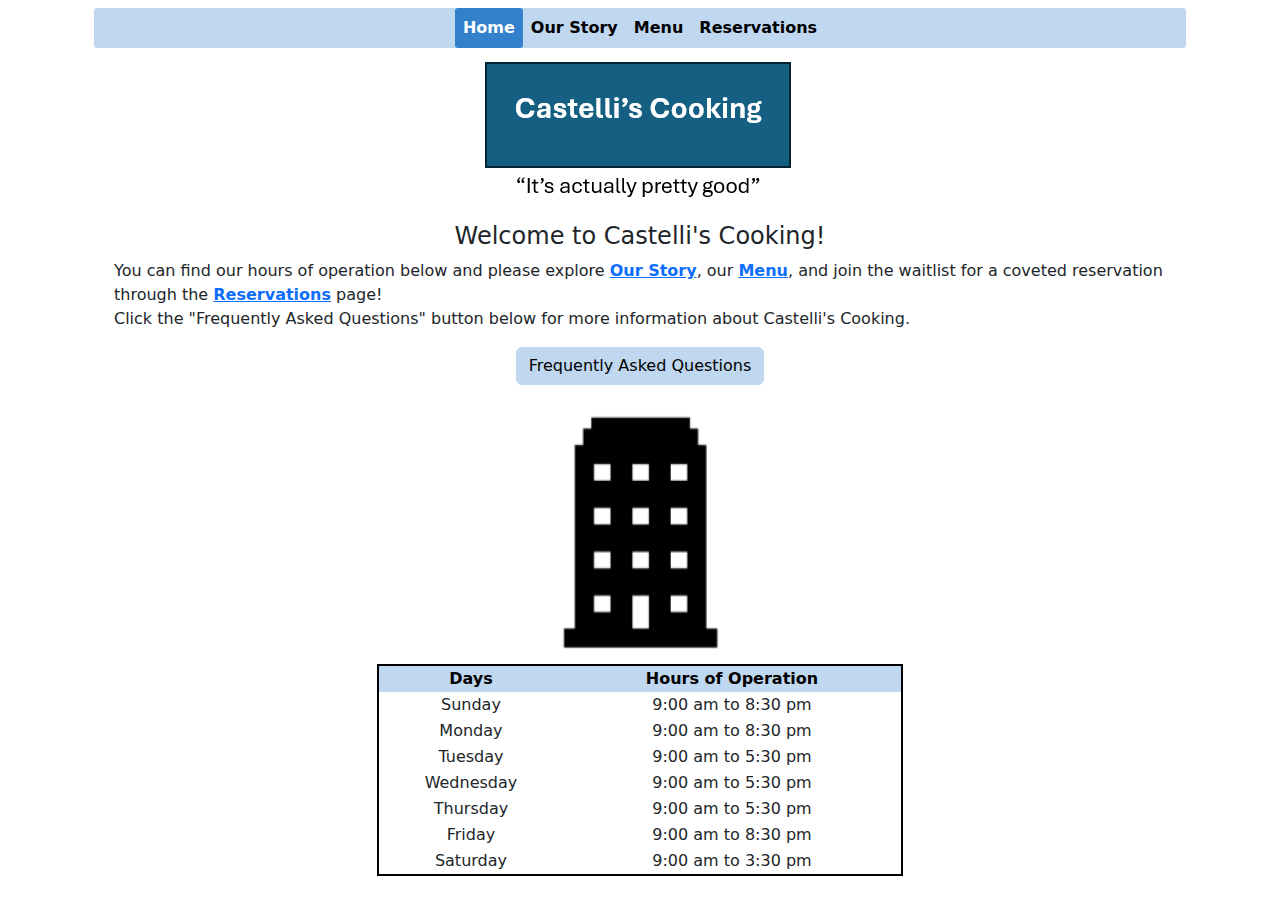
<file: index.html>
<!doctype html>
<html lang="en">
  <head>
    <meta charset="utf-8">
    <link rel="icon" href="images/Castelli_logo.png">
    <meta name="viewport" content="width=device-width, initial-scale=1">
    <title>Castelli's Cooking</title>
    <!-- Google tag (gtag.js) -->
<script async src="https://www.googletagmanager.com/gtag/js?id=G-WFZGSLWF8C"></script>
<script>
  window.dataLayer = window.dataLayer || [];
  function gtag(){dataLayer.push(arguments);}
  gtag('js', new Date());

  gtag('config', 'G-WFZGSLWF8C');
</script>
    <link href="https://cdn.jsdelivr.net/npm/bootstrap@5.3.3/dist/css/bootstrap.min.css" rel="stylesheet" integrity="sha384-QWTKZyjpPEjISv5WaRU9OFeRpok6YctnYmDr5pNlyT2bRjXh0JMhjY6hW+ALEwIH" crossorigin="anonymous">
    <link rel="stylesheet" type="text/css" href="css/home.css"/>
  </head>
  <body>
    <div class="container">
      <!--Found this on Bootstrap's site for Navigation bars https://getbootstrap.com/docs/5.3/components/navbar/-->
        <nav class="navbar navbar-expand-lg">
            <div class="container-fluid">
                <button class="navbar-toggler" type="button" data-bs-toggle="collapse" data-bs-target="#navbarSupportedContent" aria-controls="navbarSupportedContent" aria-expanded="false" aria-label="Toggle navigation">
                    <span class="navbar-toggler-icon"></span>
                  </button>
              <div class="collapse navbar-collapse" id="navbarSupportedContent">
                <ul class="navbar-nav me-auto mb-lg-0" style="margin:0 auto;">
                    <li class="nav-item">
                        <a class="nav-link active" aria-current="page" href="index.html">Home</a>
                      </li>
                    <li class="nav-item">
                    <a class="nav-link" href="story.html">Our Story</a>
                  </li>
                  <li class="nav-item">
                    <a class="nav-link" href="menu.html">Menu</a>
                  </li>
                  <li class="nav-item">
                    <a class="nav-link" href="reservations.html">Reservations</a>
                  </li>
                </ul>
              </div>
            </div>
          </nav>
  <div id="overallDiv">
    <div class="row">
        <div class="col-12">
            <img id="logoImage" src="images/WebsiteDesign_Logo.png" />
        </div>
    </div>
    <div class="row">
      <div class="col-12">
        <h4 style="text-align:center; margin-top:1em">Welcome to Castelli's Cooking!</h4>
        <p>You can find our hours of operation below and please explore <a href="story.html"><b>Our Story</b></a>, our <a href="menu.html"><b>Menu</b></a>, 
          and join the waitlist for a coveted reservation through the <a href="reservations.html"><b>Reservations</b></a> page!<br/>
          Click the "Frequently Asked Questions" button below for more information about Castelli's Cooking.</p>
      </div>
    </div>
  <div style="text-align:center">
    <!--Found this on Bootstrap's site for Collapse https://getbootstrap.com/docs/5.3/components/collapse/-->
    <p class="d-inline-flex gap-1">
      <button id="faqBtn" class="btn btn-primary" type="button" data-bs-toggle="collapse" data-bs-target="#questionsDiv" aria-expanded="false" aria-controls="questionsDiv">
        Frequently Asked Questions
      </button>
    </p>
  </div>
  <div class="collapse" id="questionsDiv">
    <div class="card card-body">
      <p><b>Where is Castelli's Cooking located?</b><br/>
        Great question! Castelli moves wherever he 
        can find the best rent price...which means he moves pretty much every year once he lease ends.<br/>
      <b>I don't see an address for Castelli's Cooking. How do I find it?</b><br/>
    Prior to your reservation we will email you with the address to Castelli's Cooking.<br/>
  <b>Is there a phone number I can call for more info?</b><br/>
Castelli's Cooking does not have a phone number, but feel free to send us a letter with any questions you may have.
Simply address the letter to Castelli's Cooking and the post office will handle the rest.</p>
    </div>
  </div>
  <!--Found this on Bootstrap's site for Carousels https://getbootstrap.com/docs/5.3/components/carousel/-->
  <div class="carousel slide" data-bs-ride="carousel">
    <div class="carousel-inner">
      <div class="carousel-item active" data-bs-interval="3000">
        <img src="images/WebsiteDesign_Apartment.png" class="d-block centerImage" alt="Silhouette of a high-rise apartment building">
      </div>
      <div class="carousel-item" data-bs-interval="3000">
        <img src="images/AptDoorQuestion.png" class="d-block centerImage" alt="Door with question mark">
      </div>
    </div>
  </div>
    <table id="hrOpTable">
      <thead>
        <tr><th>Days</th><th>Hours of Operation</th></tr>
      </thead>
      <tbody>
        <tr><td>Sunday</td><td>9:00 am to 8:30 pm</td></tr>
        <tr><td>Monday</td><td>9:00 am to 8:30 pm</td></tr>
        <tr><td>Tuesday</td><td>9:00 am to 5:30 pm</td></tr>
        <tr><td>Wednesday</td><td>9:00 am to 5:30 pm</td></tr>
        <tr><td>Thursday</td><td>9:00 am to 5:30 pm</td></tr>
        <tr><td>Friday</td><td>9:00 am to 8:30 pm</td></tr>
        <tr><td>Saturday</td><td>9:00 am to 3:30 pm</td></tr>
      </tbody>
    </table>
  </div>
  </div>
    <script src="https://cdn.jsdelivr.net/npm/bootstrap@5.3.3/dist/js/bootstrap.bundle.min.js" integrity="sha384-YvpcrYf0tY3lHB60NNkmXc5s9fDVZLESaAA55NDzOxhy9GkcIdslK1eN7N6jIeHz" crossorigin="anonymous"></script>
  </body>
</html>
</file>
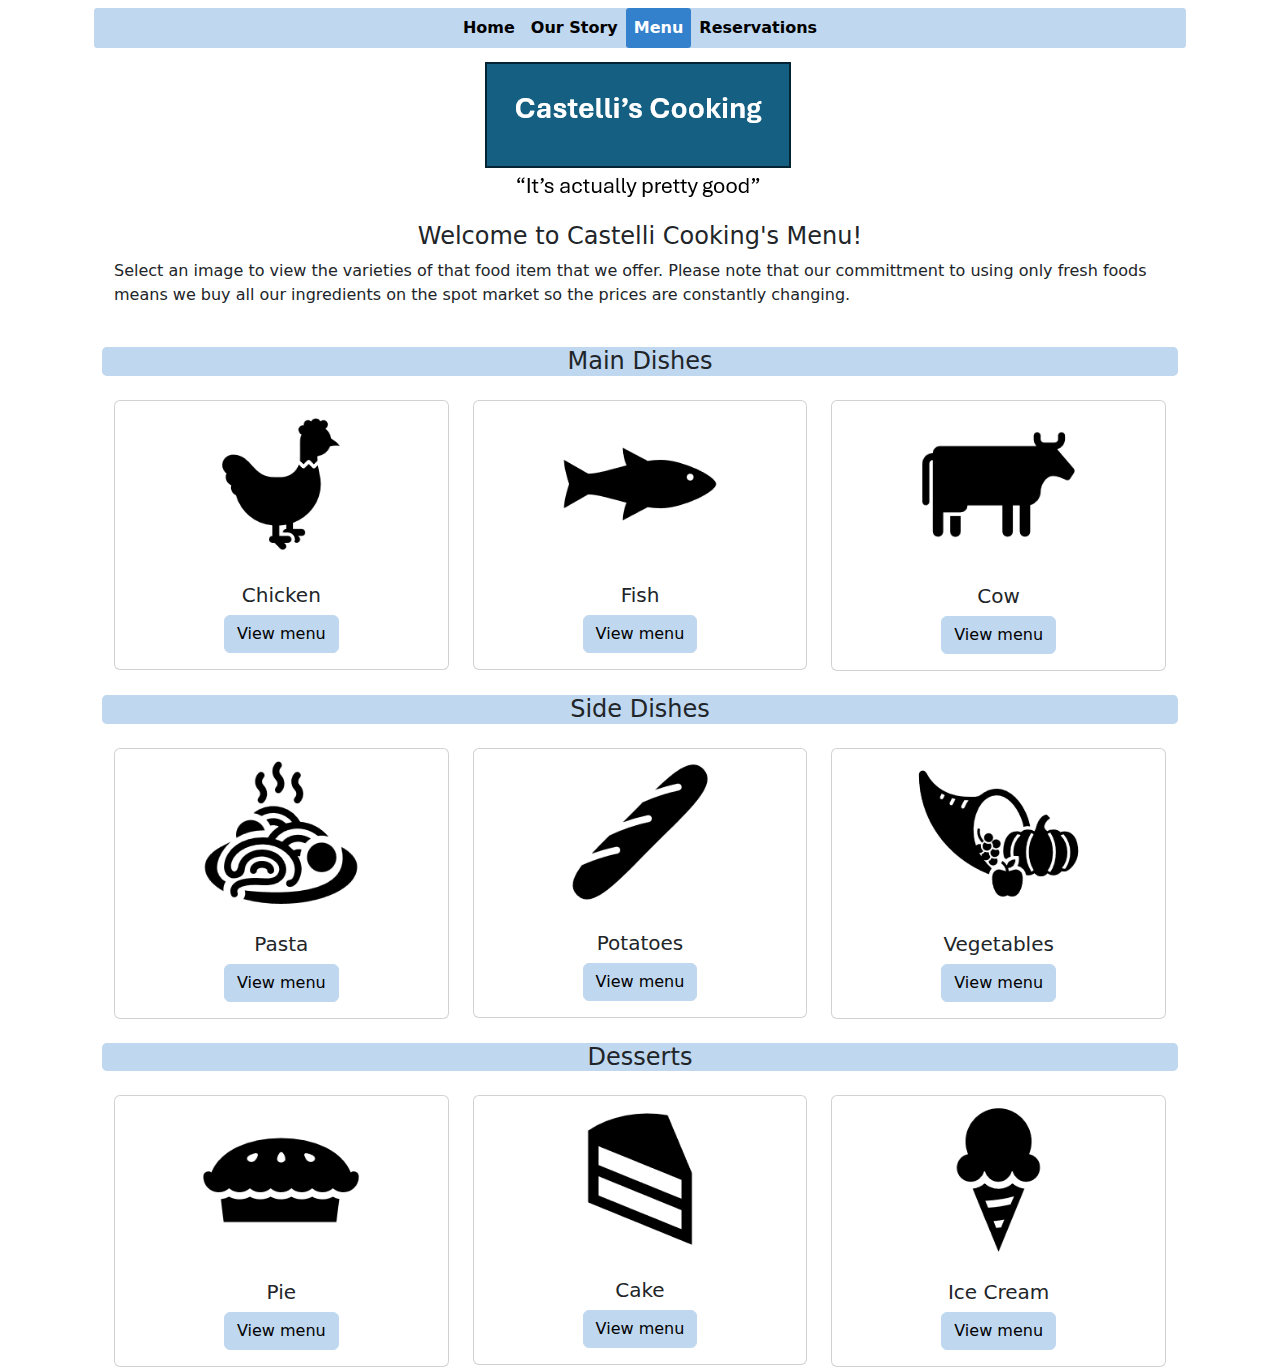
<file: menu.html>
<!doctype html>
<html lang="en">
  <head>
    <meta charset="utf-8">
    <link rel="icon" href="images/Castelli_logo.png">
    <meta name="viewport" content="width=device-width, initial-scale=1">
    <title>Castelli's Cooking Menu</title>
    <!-- Google tag (gtag.js) -->
<script async src="https://www.googletagmanager.com/gtag/js?id=G-WFZGSLWF8C"></script>
<script>
  window.dataLayer = window.dataLayer || [];
  function gtag(){dataLayer.push(arguments);}
  gtag('js', new Date());

  gtag('config', 'G-WFZGSLWF8C');
</script>
    <link href="https://cdn.jsdelivr.net/npm/bootstrap@5.3.3/dist/css/bootstrap.min.css" rel="stylesheet" integrity="sha384-QWTKZyjpPEjISv5WaRU9OFeRpok6YctnYmDr5pNlyT2bRjXh0JMhjY6hW+ALEwIH" crossorigin="anonymous">
    <link rel="stylesheet" type="text/css" href="css/home.css"/>
    <link rel="stylesheet" type="text/css" href="css/menu.css"/>
  </head>
  <body>
    <div class="container">
      <!--Found this on Bootstrap's site for Navigation bars https://getbootstrap.com/docs/5.3/components/navbar/-->
        <nav class="navbar navbar-expand-lg">
            <div class="container-fluid">
                <button class="navbar-toggler" type="button" data-bs-toggle="collapse" data-bs-target="#navbarSupportedContent" aria-controls="navbarSupportedContent" aria-expanded="false" aria-label="Toggle navigation">
                    <span class="navbar-toggler-icon"></span>
                  </button>
              <div class="collapse navbar-collapse" id="navbarSupportedContent">
                <ul class="navbar-nav me-auto mb-lg-0" style="margin:0 auto;">
                    <li class="nav-item">
                        <a class="nav-link" href="index.html">Home</a>
                      </li>
                    <li class="nav-item">
                    <a class="nav-link" href="story.html">Our Story</a>
                  </li>
                  <li class="nav-item">
                    <a class="nav-link active" aria-current="page" href="menu.html">Menu</a>
                  </li>
                  <li class="nav-item">
                    <a class="nav-link" href="reservations.html">Reservations</a>
                  </li>
                </ul>
              </div>
            </div>
          </nav>
  <div id="overallDiv">
    <div class="row">
        <div class="col-12">
            <img id="logoImage" src="images/WebsiteDesign_Logo.png" />
        </div>
    </div>
    <div class="row">
        <div class="col-12">
            <h4 style="text-align:center; margin-top:1em">Welcome to Castelli Cooking's Menu!</h4>
          <p>Select an image to view the varieties of that food item that we offer. Please note that our 
          committment to using only fresh foods means we buy all our ingredients on the spot market so the prices are 
          constantly changing.
          </p>
        </div>
    </div>
    <!--Found this on Bootstrap's site for Cards https://getbootstrap.com/docs/5.3/components/card/-->
    <div class="row">
        <h4 class="sectionTitle">Main Dishes</h4>
        <div class="col-sm-12 col-md-4">
            <div class="card">
                <img src="images/WebsiteDesign_Chicken.png" class="card-img-top" alt="...">
                <div class="card-body">
                  <h5 class="card-title">Chicken</h5>
                  <button class="btn btn-primary menuBtn" type="button" data-bs-toggle="collapse" data-bs-target="#chickenVariety" aria-expanded="false" aria-controls="chickenVariety">
                    View menu
                  </button>
                </div>
              </div>
              <!--Found this on Bootstrap's site for Collapse https://getbootstrap.com/docs/5.3/components/collapse/-->
              <div id="chickenVariety" class="collapse">
                        <table class="menuTable"><thead><tr>
                          <th class="typeColHeader">Type</th>
                          <th class="marketPriceColHeader">Market Price</th>
                        </tr>
                      </thead>
                      <tbody>
                        <tr>
                          <td class="typeCol">Free-range</td>
                          <td id="freeRangePrice" class="marketPriceCol"></td>
                        </tr>
                        <tr>
                          <td class="typeCol">Caged</td>
                          <td id="cagedPrice" class="marketPriceCol"></td>
                        </tr>
                        <tr>
                          <td class="typeCol">GMO</td>
                          <td id="gmoPrice" class="marketPriceCol"></td>
                        </tr>
                        <tr>
                          <td class="typeCol">Feral</td>
                          <td id="feralPrice" class="marketPriceCol"></td>
                        </tr>
                      </tbody>
                    </table>
            </div>
        </div>
        <!--Found this on Bootstrap's site for Cards https://getbootstrap.com/docs/5.3/components/card/-->
        <div class="col-sm-12 col-md-4">
            <div class="card">
                <img src="images/WebsiteDesign_Fish.png" class="card-img-top" alt="...">
                <div class="card-body">
                  <h5 class="card-title">Fish</h5>
                  <button class="btn btn-primary menuBtn" type="button" data-bs-toggle="collapse" data-bs-target="#fishVariety" aria-expanded="false" aria-controls="fishVariety">
                    View menu
                  </button>
                </div>
              </div>
              <!--Found this on Bootstrap's site for Collapse https://getbootstrap.com/docs/5.3/components/collapse/-->
              <div id="fishVariety" class="collapse">
                    <table class="menuTable"><thead><tr>
                        <th class="typeColHeader">Type</th>
                        <th class="marketPriceColHeader">Market Price</th>
                      </tr>
                    </thead>
                    <tbody>
                      <tr>
                        <td class="typeCol">Salmon</td>
                        <td id="salmonPrice" class="marketPriceCol"></td>
                      </tr>
                      <tr>
                        <td class="typeCol">Tilapia</td>
                        <td id="tilapiaPrice" class="marketPriceCol"></td>
                      </tr>
                      <tr>
                        <td class="typeCol">Tuna</td>
                        <td id="tunaPrice" class="marketPriceCol"></td>
                      </tr>
                      <tr>
                        <td class="typeCol">Angler</td>
                        <td id="anglerPrice" class="marketPriceCol"></td>
                      </tr>
                    </tbody>
                  </table>
              </div>
        </div>
        <!--Found this on Bootstrap's site for Cards https://getbootstrap.com/docs/5.3/components/card/-->
        <div class="col-sm-12 col-md-4">
            <div class="card">
                <img src="images/WebsiteDesign_Cow.png" class="card-img-top" alt="...">
                <div class="card-body">
                  <h5 class="card-title">Cow</h5>
                  <button class="btn btn-primary menuBtn" type="button" data-bs-toggle="collapse" data-bs-target="#cowVariety" aria-expanded="false" aria-controls="cowVariety">
                    View menu
                  </button>
                </div>
              </div>
              <!--Found this on Bootstrap's site for Collapse https://getbootstrap.com/docs/5.3/components/collapse/-->
              <div id="cowVariety" class="collapse">
                <table class="menuTable"><thead><tr>
                    <th class="typeColHeader">Type</th>
                    <th class="marketPriceColHeader">Market Price</th>
                  </tr>
                </thead>
                <tbody>
                  <tr>
                    <td class="typeCol">T-Bone</td>
                    <td id="tbonePrice" class="marketPriceCol"></td>
                  </tr>
                  <tr>
                    <td class="typeCol">Sirloin</td>
                    <td id="sirloinPrice" class="marketPriceCol"></td>
                  </tr>
                  <tr>
                    <td class="typeCol">Ribeye</td>
                    <td id="ribeyePrice" class="marketPriceCol"></td>
                  </tr>
                  <tr>
                    <td class="typeCol">Porterhouse</td>
                    <td id="porterhousePrice" class="marketPriceCol"></td>
                  </tr>
                </tbody>
              </table>
          </div>
        </div>
    </div>
    <!--Found this on Bootstrap's site for Cards https://getbootstrap.com/docs/5.3/components/card/-->
    <div class="row">
        <h4 class="sectionTitle">Side Dishes</h4>
        <div class="col-sm-12 col-md-4">
            <div class="card">
                <img src="images/WebsiteDesign_Pasta.png" class="card-img-top" alt="This is an image of pasta">
                <div class="card-body">
                  <h5 class="card-title">Pasta</h5>
                  <button class="btn btn-primary menuBtn" type="button" data-bs-toggle="collapse" data-bs-target="#pastaVariety" aria-expanded="false" aria-controls="pastaVariety">
                    View menu
                  </button>
                </div>
              </div>
              <!--Found this on Bootstrap's site for Collapse https://getbootstrap.com/docs/5.3/components/collapse/-->
              <div id="pastaVariety" class="collapse">
                        <table class="menuTable"><thead><tr>
                          <th>Type</th>
                          <th>Market Price</th>
                        </tr>
                      </thead>
                      <tbody>
                        <tr>
                          <td>Linguine</td>
                          <td id="linguinePrice"></td>
                        </tr>
                        <tr>
                          <td>Farfalle</td>
                          <td id="farfallePrice"></td>
                        </tr>
                        <tr>
                          <td>Spaghetti</td>
                          <td id="spaghettiPrice"></td>
                        </tr>
                        <tr>
                          <td>Ziti</td>
                          <td id="zitiPrice"></td>
                        </tr>
                      </tbody>
                    </table>
            </div>
        </div>
        <!--Found this on Bootstrap's site for Cards https://getbootstrap.com/docs/5.3/components/card/-->
        <div class="col-sm-12 col-md-4">
            <div class="card">
                <img src="images/WebsiteDesign_Potato.png" class="card-img-top" alt="This is supposed to be an image of a potato">
                <div class="card-body">
                  <h5 class="card-title">Potatoes</h5>
                  <button class="btn btn-primary menuBtn" type="button" data-bs-toggle="collapse" data-bs-target="#potatoVariety" aria-expanded="false" aria-controls="potatoVariety">
                    View menu
                  </button>
                </div>
              </div>
              <!--Found this on Bootstrap's site for Collapse https://getbootstrap.com/docs/5.3/components/collapse/-->
              <div id="potatoVariety" class="collapse">
                    <table class="menuTable"><thead><tr>
                        <th>Type</th>
                        <th>Market Price</th>
                      </tr>
                    </thead>
                    <tbody>
                      <tr>
                        <td>Mashed</td>
                        <td id="mashedPotatoPrice"></td>
                      </tr>
                      <tr>
                        <td>Baked</td>
                        <td id="bakedPotatoPrice"></td>
                      </tr>
                      <tr>
                        <td>Fried</td>
                        <td id="friedPotatoPrice"></td>
                      </tr>
                      <tr>
                        <td>Raw</td>
                        <td id="rawPotatoPrice"></td>
                      </tr>
                    </tbody>
                  </table>
              </div>
        </div>
        <!--Found this on Bootstrap's site for Cards https://getbootstrap.com/docs/5.3/components/card/-->
        <div class="col-sm-12 col-md-4">
            <div class="card">
                <img src="images/WebsiteDesign_Vegetable.png" class="card-img-top" alt="This is an image of a vegetable">
                <div class="card-body">
                  <h5 class="card-title">Vegetables</h5>
                  <button class="btn btn-primary menuBtn" type="button" data-bs-toggle="collapse" data-bs-target="#vegetableVariety" aria-expanded="false" aria-controls="vegetableVariety">
                    View menu
                  </button>
                </div>
              </div>
              <div id="vegetableVariety" class="collapse">
                <table class="menuTable"><thead><tr>
                    <th>Type</th>
                    <th>Market Price</th>
                  </tr>
                </thead>
                <tbody>
                  <tr>
                    <td>Brocoli</td>
                    <td id="brocoliPrice"></td>
                  </tr>
                  <tr>
                    <td>Asparagus</td>
                    <td id="asparagusPrice"></td>
                  </tr>
                  <tr>
                    <td>Pumpkin</td>
                    <td id="pumpkinPrice"></td>
                  </tr>
                  <tr>
                    <td>Spinach</td>
                    <td id="spinachPrice"></td>
                  </tr>
                </tbody>
              </table>
          </div>
        </div>
    </div>
    <!--Found this on Bootstrap's site for Cards https://getbootstrap.com/docs/5.3/components/card/-->
    <div class="row">
        <h4 class="sectionTitle">Desserts</h4>
        <div class="col-sm-12 col-md-4">
            <div class="card">
                <img src="images/WebsiteDesign_Pie.png" class="card-img-top" alt="This is an image of pie">
                <div class="card-body">
                  <h5 class="card-title">Pie</h5>
                  <button class="btn btn-primary menuBtn" type="button" data-bs-toggle="collapse" data-bs-target="#pieVariety" aria-expanded="false" aria-controls="pieVariety">
                    View menu
                  </button>
                </div>
              </div>
              <div id="pieVariety" class="collapse">
                        <table class="menuTable"><thead><tr>
                          <th>Type</th>
                          <th>Market Price</th>
                        </tr>
                      </thead>
                      <tbody>
                        <tr>
                          <td>Apple</td>
                          <td id="applePrice"></td>
                        </tr>
                        <tr>
                          <td>Blueberry</td>
                          <td id="blueberryPrice"></td>
                        </tr>
                        <tr>
                          <td>Strawberry</td>
                          <td id="strawberryPrice"></td>
                        </tr>
                        <tr>
                          <td>Cherry</td>
                          <td id="cherryPrice"></td>
                        </tr>
                      </tbody>
                    </table>
            </div>
        </div>
        <!--Found this on Bootstrap's site for Cards https://getbootstrap.com/docs/5.3/components/card/-->
        <div class="col-sm-12 col-md-4">
            <div class="card">
                <img src="images/WebsiteDesign_Cake.png" class="card-img-top" alt="This is an image of cake">
                <div class="card-body">
                  <h5 class="card-title">Cake</h5>
                  <button class="btn btn-primary menuBtn" type="button" data-bs-toggle="collapse" data-bs-target="#cakeVariety" aria-expanded="false" aria-controls="cakeVariety">
                    View menu
                  </button>
                </div>
              </div>
              <div id="cakeVariety" class="collapse">
                    <table class="menuTable"><thead><tr>
                        <th>Type</th>
                        <th>Market Price</th>
                      </tr>
                    </thead>
                    <tbody>
                      <tr>
                        <td>Banana</td>
                        <td id="bananaPrice"></td>
                      </tr>
                      <tr>
                        <td>Birthday</td>
                        <td id="birthdayPrice"></td>
                      </tr>
                      <tr>
                        <td>Carrot</td>
                        <td id="carrotPrice"></td>
                      </tr>
                      <tr>
                        <td>Wedding</td>
                        <td id="weddingPrice"></td>
                      </tr>
                    </tbody>
                  </table>
              </div>
        </div>
        <!--Found this on Bootstrap's site for Cards https://getbootstrap.com/docs/5.3/components/card/-->
        <div class="col-sm-12 col-md-4">
            <div class="card">
                <img src="images/WebsiteDesign_IceCream.png" class="card-img-top" alt="This is an image of ice cream">
                <div class="card-body">
                  <h5 class="card-title">Ice Cream</h5>
                  <button class="btn btn-primary menuBtn" type="button" data-bs-toggle="collapse" data-bs-target="#iceCreamVariety" aria-expanded="false" aria-controls="iceCreamVariety">
                    View menu
                  </button>
                </div>
              </div>
              <div id="iceCreamVariety" class="collapse">
                <table class="menuTable"><thead><tr>
                    <th>Type</th>
                    <th>Market Price</th>
                  </tr>
                </thead>
                <tbody>
                  <tr>
                    <td>Vanilla</td>
                    <td id="vanillaPrice"></td>
                  </tr>
                  <tr>
                    <td>Chocolate</td>
                    <td id="chocolatePrice"></td>
                  </tr>
                  <tr>
                    <td>Mint</td>
                    <td id="mintPrice"></td>
                  </tr>
                  <tr>
                    <td>Rum Raisin</td>
                    <td id="rumRaisinPrice"></td>
                  </tr>
                </tbody>
              </table>
          </div>
        </div>
    </div>
  </div>
  </div>
    <script src="https://cdn.jsdelivr.net/npm/bootstrap@5.3.3/dist/js/bootstrap.bundle.min.js" integrity="sha384-YvpcrYf0tY3lHB60NNkmXc5s9fDVZLESaAA55NDzOxhy9GkcIdslK1eN7N6jIeHz" crossorigin="anonymous"></script>
<script src="javascript/menu.js" ></script> 
</body>
</html>
</file>
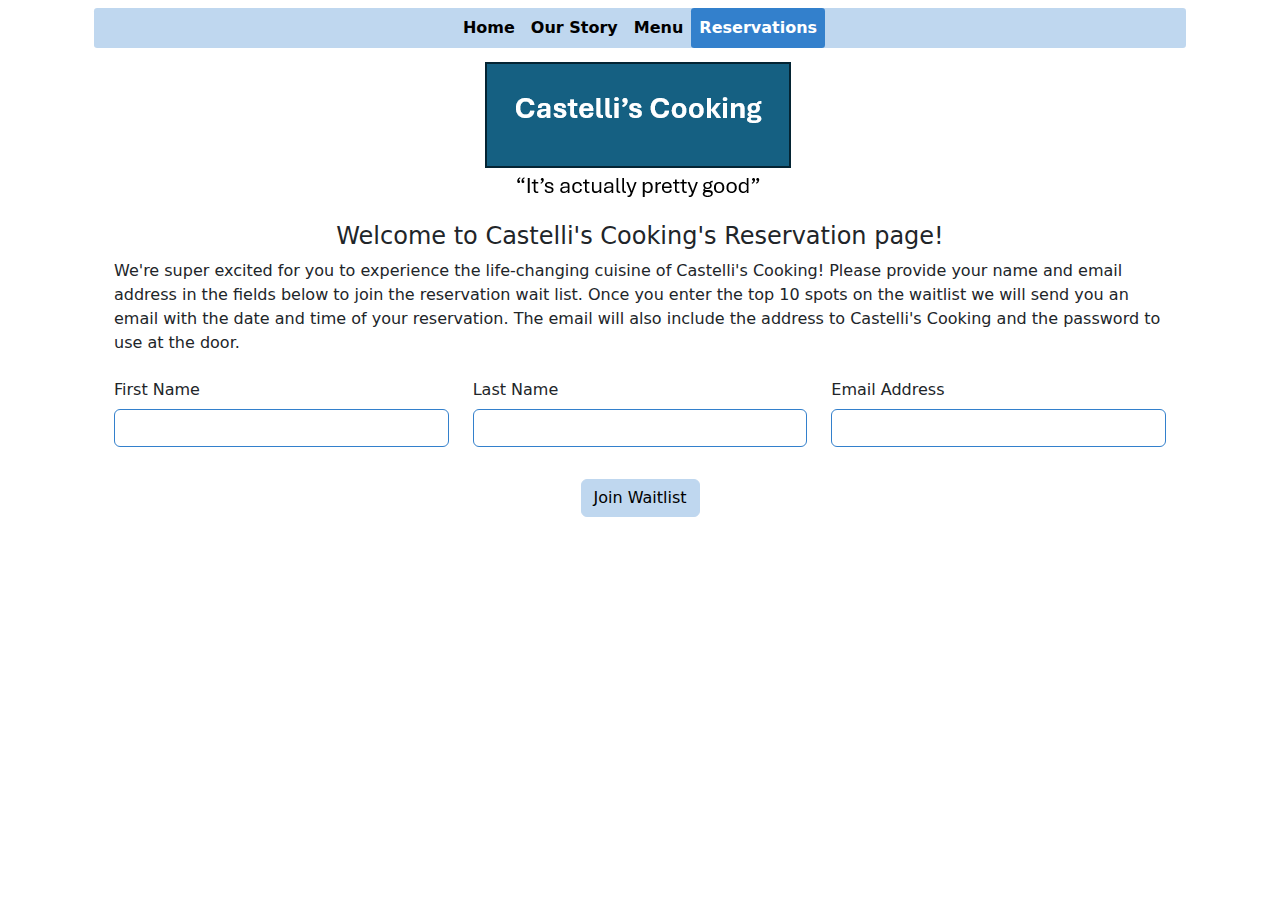
<file: reservations.html>
<!doctype html>
<html lang="en">
  <head>
    <meta charset="utf-8">
    <link rel="icon" href="images/Castelli_logo.png">
    <meta name="viewport" content="width=device-width, initial-scale=1">
    <title>Castelli's Cooking Reservations</title>
    <!-- Google tag (gtag.js) -->
<script async src="https://www.googletagmanager.com/gtag/js?id=G-WFZGSLWF8C"></script>
<script>
  window.dataLayer = window.dataLayer || [];
  function gtag(){dataLayer.push(arguments);}
  gtag('js', new Date());

  gtag('config', 'G-WFZGSLWF8C');
</script>
    <link href="https://cdn.jsdelivr.net/npm/bootstrap@5.3.3/dist/css/bootstrap.min.css" rel="stylesheet" integrity="sha384-QWTKZyjpPEjISv5WaRU9OFeRpok6YctnYmDr5pNlyT2bRjXh0JMhjY6hW+ALEwIH" crossorigin="anonymous">
    <link rel="stylesheet" type="text/css" href="css/home.css"/>
  </head>
  <body>
    <div class="container">
      <!--Found this on Bootstrap's site for Navigation bars https://getbootstrap.com/docs/5.3/components/navbar/-->
        <nav class="navbar navbar-expand-lg">
            <div class="container-fluid">
                <button class="navbar-toggler" type="button" data-bs-toggle="collapse" data-bs-target="#navbarSupportedContent" aria-controls="navbarSupportedContent" aria-expanded="false" aria-label="Toggle navigation">
                    <span class="navbar-toggler-icon"></span>
                  </button>
              <div class="collapse navbar-collapse" id="navbarSupportedContent">
                <ul class="navbar-nav me-auto mb-lg-0" style="margin:0 auto;">
                    <li class="nav-item">
                        <a class="nav-link" href="index.html">Home</a>
                      </li>
                    <li class="nav-item">
                    <a class="nav-link" href="story.html">Our Story</a>
                  </li>
                  <li class="nav-item">
                    <a class="nav-link" href="menu.html">Menu</a>
                  </li>
                  <li class="nav-item">
                    <a class="nav-link active" aria-current="page" href="reservations.html">Reservations</a>
                  </li>
                </ul>
              </div>
            </div>
          </nav>
  <div id="overallDiv">
    <div class="row">
        <div class="col-12">
            <img id="logoImage" src="images/WebsiteDesign_Logo.png" />
        </div>
    </div>
    <div class="row">
<div class="col-12">
    <h4 style="text-align:center; margin-top:1em">Welcome to Castelli's Cooking's Reservation page!</h4>
    <p>We're super excited for you to experience the life-changing cuisine of Castelli's Cooking! Please provide your name and email address in 
        the fields below to join the reservation wait list. Once you enter the top 10 spots on the waitlist we will
         send you an email with the date and time of your reservation. The email will also include the 
         address to Castelli's Cooking and the password to use at the door.
    </p>
</div>
    </div>
    <!--Found this on Bootstrap's site for Forms https://getbootstrap.com/docs/5.3/forms/form-control/-->
    <div class="row align-items-center">
        <div class="col-md-4 col-sm-12">
          <label for="firstName" class="col-form-label">First Name</label>
          <input type="text" id="firstName" class="form-control" aria-describedby="firstNameInline">
        </div>
        <div class="col-md-4 col-sm-12">
            <label for="lastName" class="col-form-label">Last Name</label>
            <input type="text" id="lastName" class="form-control" aria-describedby="lastNameInline">
          </div>
          <div class="col-md-4 col-sm-12">
            <label for="email" class="col-form-label">Email Address</label>
            <input type="text" id="email" class="form-control" aria-describedby="emailInline">
          </div>
      </div>
      <div id="confirmResBtn" class="row">
        <div class="col-12">
    <button type="button" class="btn btn-primary waitlistBtn" data-bs-toggle="modal" data-bs-target="#reservationConfirmation" onclick="clearFields()">
        Join Waitlist
      </button>
        </div>
      </div>

      
      <!--Found this on Bootstrap's site for Modals https://getbootstrap.com/docs/5.3/components/modal/-->
      <div class="modal fade" id="reservationConfirmation" tabindex="-1" aria-labelledby="reservationConfirmationLabel" aria-hidden="true">
        <div class="modal-dialog">
          <div class="modal-content">
            <div class="modal-header">
              <h1 class="modal-title fs-5" id="reservationConfirmationLabel">Reservation Sucessful</h1>
              <button type="button" class="btn-close" data-bs-dismiss="modal" aria-label="Close"></button>
            </div>
            <div class="modal-body">
              <p>Congratulations on reserving your chance to experience Castelli's Cooking!</p>
            </div>
            <div class="modal-footer">
              <button type="button" class="btn btn-secondary" data-bs-dismiss="modal">Close</button>
            </div>
          </div>
        </div>
      </div>
  </div>
  </div>
  <script type="text/javascript" src="javascript/reservations.js"></script>
    <script src="https://cdn.jsdelivr.net/npm/bootstrap@5.3.3/dist/js/bootstrap.bundle.min.js" integrity="sha384-YvpcrYf0tY3lHB60NNkmXc5s9fDVZLESaAA55NDzOxhy9GkcIdslK1eN7N6jIeHz" crossorigin="anonymous"></script>
  </body>
</html>
</file>
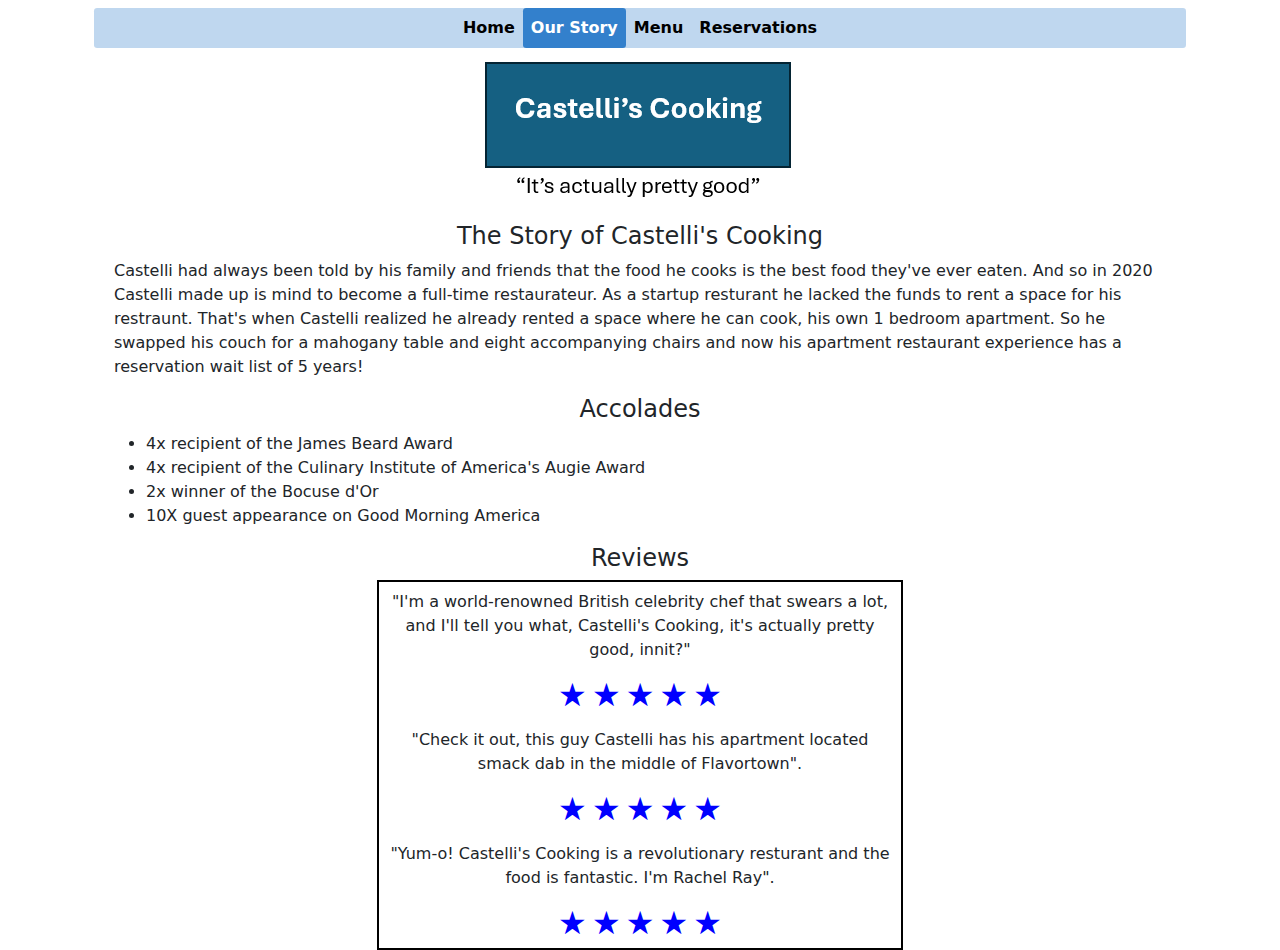
<file: story.html>
<!doctype html>
<html lang="en">
  <head>
    <meta charset="utf-8">
    <link rel="icon" href="images/Castelli_logo.png">
    <meta name="viewport" content="width=device-width, initial-scale=1">
    <title>Castelli's Cooking Story</title>
    <!-- Google tag (gtag.js) -->
<script async src="https://www.googletagmanager.com/gtag/js?id=G-WFZGSLWF8C"></script>
<script>
  window.dataLayer = window.dataLayer || [];
  function gtag(){dataLayer.push(arguments);}
  gtag('js', new Date());

  gtag('config', 'G-WFZGSLWF8C');
</script>
    <link href="https://cdn.jsdelivr.net/npm/bootstrap@5.3.3/dist/css/bootstrap.min.css" rel="stylesheet" integrity="sha384-QWTKZyjpPEjISv5WaRU9OFeRpok6YctnYmDr5pNlyT2bRjXh0JMhjY6hW+ALEwIH" crossorigin="anonymous">
    <link rel="stylesheet" type="text/css" href="css/home.css"/>
  </head>
  <body>
    <div class="container">
      <!--Found this on Bootstrap's site for Navigation bars https://getbootstrap.com/docs/5.3/components/navbar/-->
        <nav class="navbar navbar-expand-lg">
            <div class="container-fluid">
                <button class="navbar-toggler" type="button" data-bs-toggle="collapse" data-bs-target="#navbarSupportedContent" aria-controls="navbarSupportedContent" aria-expanded="false" aria-label="Toggle navigation">
                    <span class="navbar-toggler-icon"></span>
                  </button>
              <div class="collapse navbar-collapse" id="navbarSupportedContent">
                <ul class="navbar-nav me-auto mb-lg-0" style="margin:0 auto;">
                    <li class="nav-item">
                        <a class="nav-link" href="index.html">Home</a>
                      </li>
                    <li class="nav-item">
                    <a class="nav-link active" aria-current="page" href="story.html">Our Story</a>
                  </li>
                  <li class="nav-item">
                    <a class="nav-link" href="menu.html">Menu</a>
                  </li>
                  <li class="nav-item">
                    <a class="nav-link" href="reservations.html">Reservations</a>
                  </li>
                </ul>
              </div>
            </div>
          </nav>
  <div id="overallDiv">
    <div class="row">
        <div class="col-12">
            <img id="logoImage" src="images/WebsiteDesign_Logo.png" />
        </div>
    </div>
    <div class="row">
        <div class="col-12">
            <h4 style="text-align:center; margin-top:1em">The Story of Castelli's Cooking</h4>
            <p>Castelli had always been told by his family and friends that the food he cooks 
              is the best food they've ever eaten. And so in 2020 Castelli made up is mind to become a full-time 
              restaurateur. As a startup resturant he lacked the funds to rent a space for his restraunt. That's when 
              Castelli realized he already rented a space where he can cook, his own 1 bedroom apartment. So he swapped 
              his couch for a mahogany table and eight accompanying chairs and now his apartment restaurant experience 
              has a reservation wait list of 5 years!</p>
        </div>
    </div>
<div class="row">
    <div class="col-12">
        <h4 style="text-align:center">Accolades</h4>
        <ul>
            <li>4x recipient of the James Beard Award</li>
            <li>4x recipient of the Culinary Institute of America's Augie Award</li>
            <li>2x winner of the Bocuse d'Or</li>
            <li>10X guest appearance on Good Morning America</li>
        </ul>
    </div>
</div>
<div class="row">
    <div class="col-12">
        <h4 style="text-align:center">Reviews</h4>
        <table id="reviewTable">
            <tbody>
              <tr><td class="reviewCell">"I'm a world-renowned British celebrity chef that swears a lot, and I'll tell 
                you what, Castelli's Cooking, it's actually pretty good, innit?"</td></tr>
                <tr><td><span style="font-size:2em; color: blue">&starf;</span>
                    <span style="font-size:2em; color: blue">&starf;</span>
                    <span style="font-size:2em; color: blue">&starf;</span>
                    <span style="font-size:2em; color: blue">&starf;</span>
                    <span style="font-size:2em; color: blue">&starf;</span></td></tr>
              <tr><td class="reviewCell">"Check it out, this guy Castelli has his apartment located smack dab in the middle of 
                Flavortown".
              </td></tr>
              <tr><td><span style="font-size:2em; color: blue">&starf;</span>
                <span style="font-size:2em; color: blue">&starf;</span>
                <span style="font-size:2em; color: blue">&starf;</span>
                <span style="font-size:2em; color: blue">&starf;</span>
                <span style="font-size:2em; color: blue">&starf;</span></tr>
              <tr><td class="reviewCell">"Yum-o! Castelli's Cooking is a revolutionary resturant and the food is fantastic. 
                I'm Rachel Ray". 
              </td></tr>
              <tr><td><span style="font-size:2em; color: blue">&starf;</span>
                <span style="font-size:2em; color: blue">&starf;</span>
                <span style="font-size:2em; color: blue">&starf;</span>
                <span style="font-size:2em; color: blue">&starf;</span>
                <span style="font-size:2em; color: blue">&starf;</span></td></tr>
            </tbody>
          </table>
    </div>
</div>
  </div>
  </div>
    <script src="https://cdn.jsdelivr.net/npm/bootstrap@5.3.3/dist/js/bootstrap.bundle.min.js" integrity="sha384-YvpcrYf0tY3lHB60NNkmXc5s9fDVZLESaAA55NDzOxhy9GkcIdslK1eN7N6jIeHz" crossorigin="anonymous"></script>
  </body>
</html>
</file>
<file: css/home.css>
table{
    width:50%;
    margin: 0 auto;
    text-align:center;
    border:2px solid black;
}

.reviewCell{
    padding:.5em;
}

.navbar-nav .nav-link.active{
    background-color:#3380cc;
    color:white;
    border-radius:.2em;
}

.navbar-nav .nav-link:hover{
    background-color:#3380cc;
    color:white;
    border-radius:.2em;
}

th{
    background:#bfd7ef;
    color:black;
    font-weight:600;
}

#containerDiv{
    display:flex;
    flex-direction:row;
}

#logoTable{
    width:100%;
    border:none;
}

.spaceCol{
    width:25%;
}

#logoCol{
    width:50%;
}

#returnCol{
    width:25%;
    vertical-align:top;
    padding-top:.5em;
    text-align:right;
}

#returnHome:hover{
font-weight:600;
}

#overallDiv{
    width:100%; /*75%*/
    margin:0 auto;
    padding:0 2em 0 2em;
}

.borderDiv{
    background:#bfd7ef;
    width:12.5%;
}

.navLink{
    color:black;
    display:block;
    text-decoration:none;
    font-weight:600;
}


.nav-link{
    font-weight:600;
    color:black;
}

.navBtn{
    width:10%;
    height: 2em;
    border-radius:.3em;
    background:#bfd7ef;
    padding-inline:0px;
}

.navBtn:hover{
    background:#3380cc;
}

.form-control{
    border-color: #3380cc;
}

.btn-secondary{
    background-color:#bfd7ef;
    border-color:#bfd7ef;
    color:black;
}

.btn-secondary:hover{
    background-color:#3380cc;
    color:white;
    border-color:#3380cc;
}

.waitlistBtn{
    background-color:#bfd7ef;
    color:black;
    border-color:#bfd7ef;
}

.waitlisttn:hover{
    background-color:#3380cc;
    color:white;
    border-color:#3380cc;
}

#logoImage{
    margin:0 auto;
    display:block;
}

#buttonDiv{
    text-align:center;
    margin-bottom:2em;
}

.navbar-expand-lg .navbar-collapse{
    background:#bfd7ef;
    border-radius:.2em;
}

#restaurantImage{
    margin:0 auto;
    display:block;
}

.centerImage{
    margin:0 auto;
    width:25%;
}

#faqBtn{
    background-color:#bfd7ef;
    color:black;
    border-color:#bfd7ef;
}


#faqBtn:hover{
    background-color:#3380cc;
    color:white;
    border-color:#3380cc;
}

#confirmResBtn{
    text-align:center;
    margin-top:2em;
}

@media screen and (max-width: 500px) {
    body{
        font-size:.8em;
    }

    .reviewCell{
        padding:.3em;
    }

    table{
        width:100%;
    }
}

@media screen and (max-width: 1200px) {

    table{
        width:100%;
    }
}
</file>
<file: css/menu.css>
.menuTable{
    width:100%;
}

.card-body{
    text-align:center;
}

.card-img-top{
    width:50%;
    margin:auto;
}

#introText{
    margin-top:1.5em;
}

.sectionTitle{
    text-align:center;
    background:#bfd7ef;
    border-radius:.2em;
    margin:1em 0em 1em 0em;
}

.menuBtn{
    background-color:#bfd7ef;
    color:black;
    border-color:#bfd7ef;
}

.menuBtn:hover{
    background-color:#3380cc;
    color:white;
    border-color:#3380cc;
}

.typeCol{
    width:60%;
}

.marketPriceCol{
    width:40%;
}

.typeColHeader{
    width:60%;
}

.marketPriceColHeader{
    width:40%;
}
</file>
